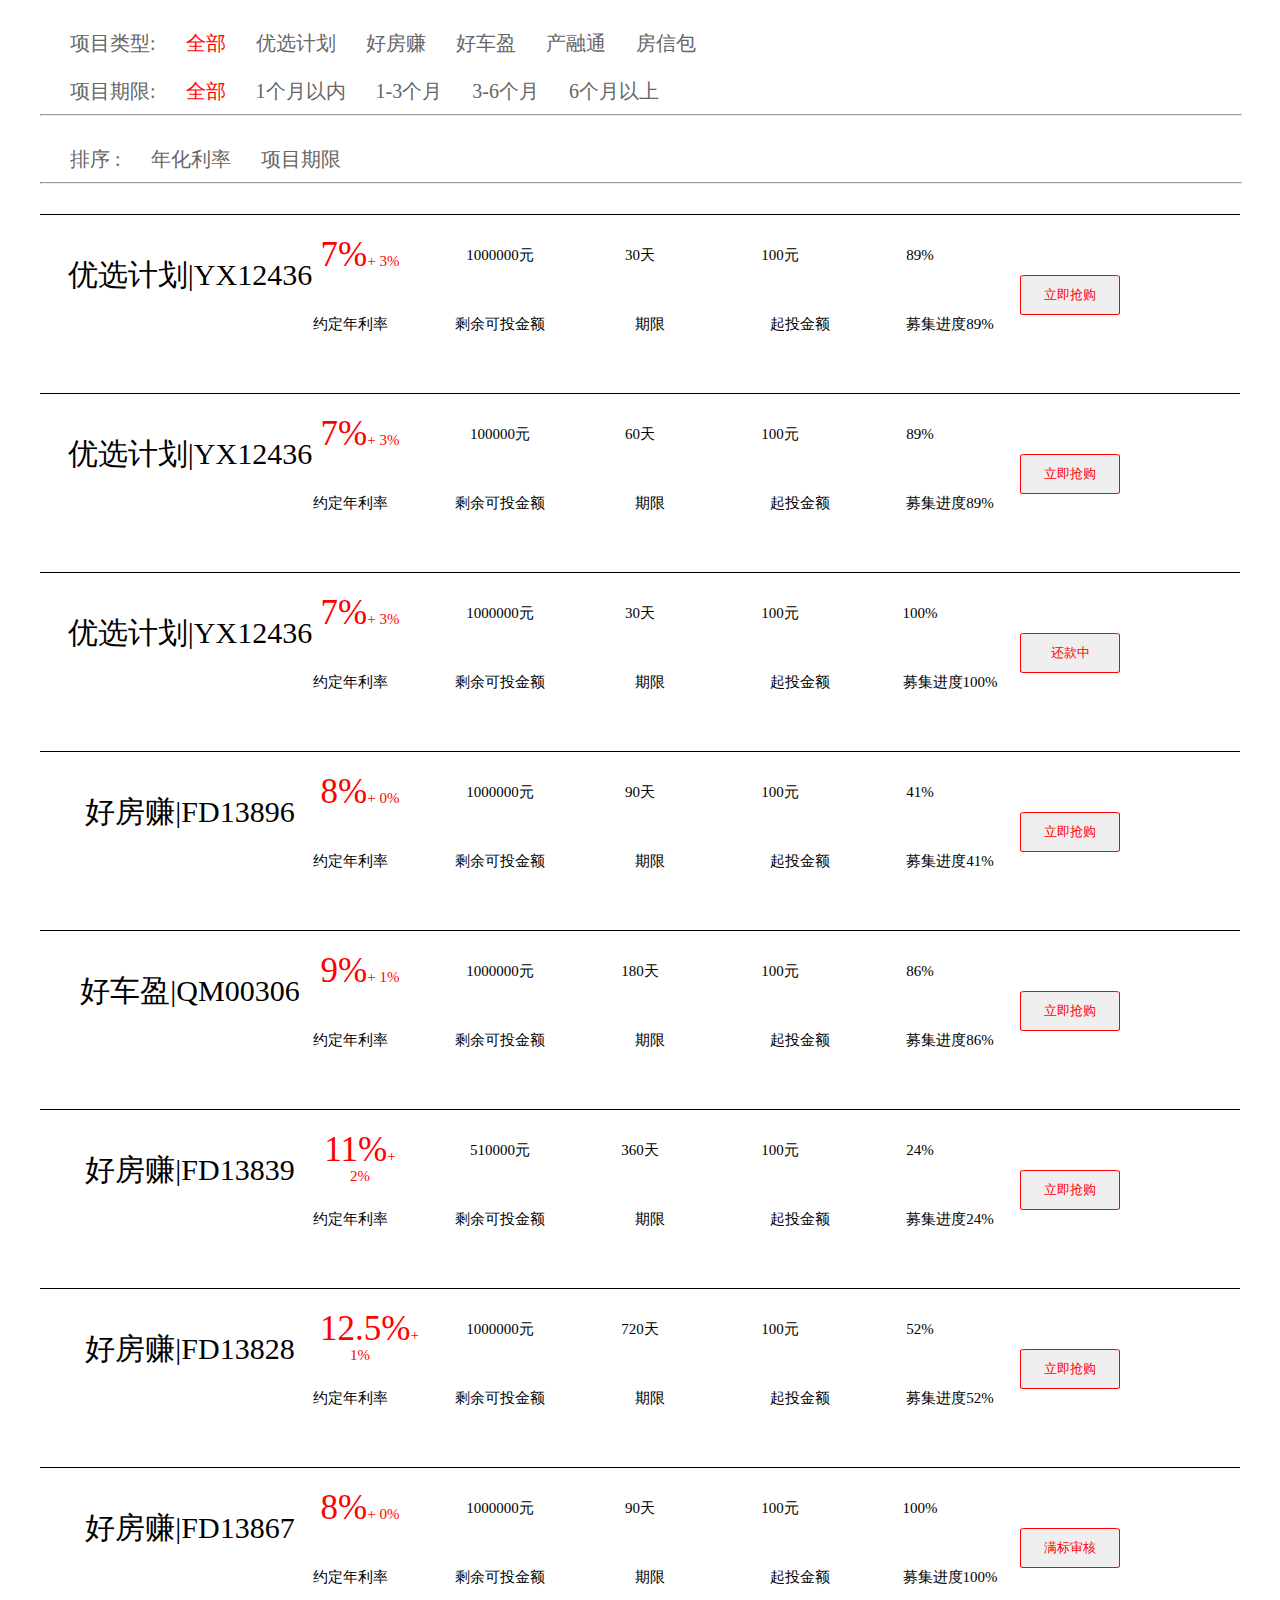
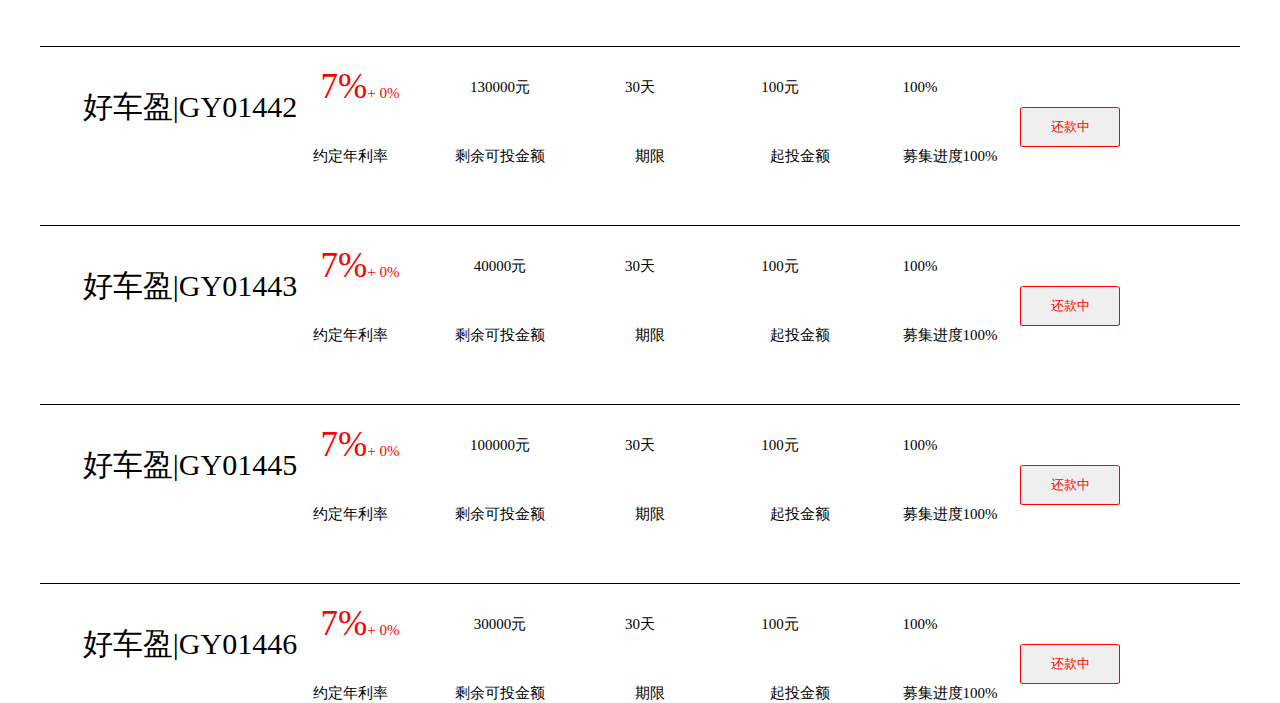
<file: licai-1/index.html>
<!DOCTYPE html>
<html lang="en">
<head>
	<meta charset="UTF-8">
	<title> 月考 </title>
	<link rel="stylesheet" href="style.css">
	<script src = "index3.js"></script>
</head>
<body>	
	<div id = "warp">
		<div id="nav">
			<ul id = "item_type">
				<li>项目类型:</li>
				<li class = "item_active">全部</li>
				<li>优选计划</li>
				<li>好房赚</li>
				<li>好车盈</li>
 				<li>产融通</li>
				<li>房信包</li>
			</ul>
			<br>
			<ul id = "item_time">
				<li>项目期限:</li>
				<li class="item_active">全部</li>
				<li>1个月以内</li>
				<li>1-3个月</li>
				<li>3-6个月</li>
				<li>6个月以上</li>
			</ul>
			<br><br>
			<hr width="100%">
			<ul id = "comp">
				<li>排序 : </li>
				<li>年化利率</li>
				<li>项目期限</li>
			</ul>
			<br><br>
			<hr width="100%">
		</div>		
		<div id="content">
			<ul id="content_ul">
				<!--渲染部分-->
			</ul>
		</div>
	</div>

	<script>
		new App({
			content_ul : "content_ul",
			item_type : "item_type",
			item_time : "item_time",
			comp : "comp",
		});
	</script>
</body>
</html>
</file>
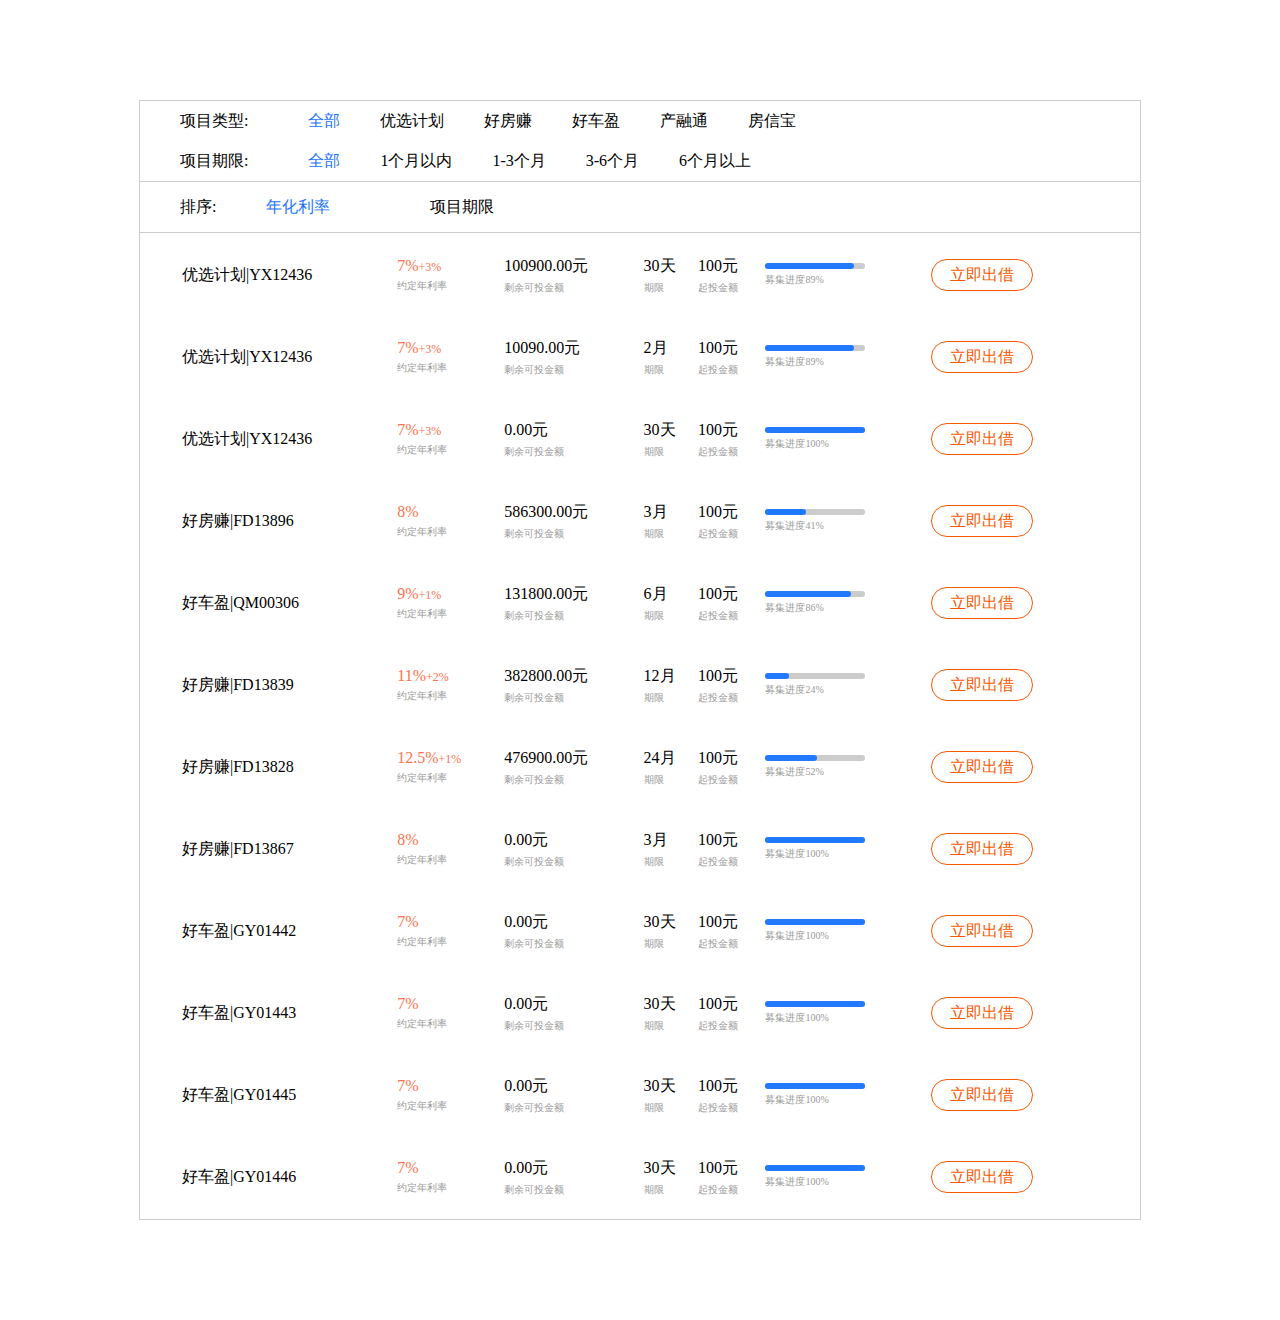
<file: licai-2/index.html>
<!DOCTYPE html>
<html lang="en">
<head>
	<meta charset="UTF-8">
	<title>Document</title>
	<script src="index.js"></script>
	<script src="ajax.js"></script>
	<link rel="stylesheet" href="style.css">
</head>
<body>
	<div class="wrap">
		<div class="top">
			<div class="str">
				<p>项目类型:</p>
				<ul class="sta">
					<li class="active">全部</li>
					<li>优选计划</li>
					<li>好房赚</li>
					<li>好车盈</li>
					<li>产融通</li>
					<li>房信宝</li>
				</ul>
			</div>
			<div class="data">
				<p>项目期限:</p>
				<ul class="stb">
					<li class="active">全部</li>
					<li>1个月以内</li>
					<li>1-3个月</li>
					<li>3-6个月</li>
					<li>6个月以上</li>
				</ul>
			</div>
		</div>
		<div class="tit">
			<p>排序:<span class="check">年化利率</span><span>项目期限</span></p>
		</div>
		<table class="cont">
			<!-- <tr>
				<td class="first"><span>优选计划</span>|<span>YX12</span></td>
				<td>
					<p><span>7%</span><b>+3%</b></p>
					<i>约定年利率</i>
				</td>
				<td>
					<p>531,100.00元</p>
					<i>剩余可投金额</i>
				</td>
				<td>
					<p>30天</p>
					<i>期限</i>
				</td>
				<td>
					<p>100元</p>
					<i>起投金额</i>
				</td>
				<td>
					<aside><p class="rate"></p></aside>
					<i>募集进度<span>89</span>%</i>
				</td>
				<td>
					<div class="sta">立即出借</div>
				</td>
			</tr> -->
			
		</table>
	</div>

	<script>
		new File({
			sta : ".sta",
			stb : ".stb",
			tit : ".tit",
			cont : ".cont"
		})
	</script>
</body>
</html>
</file>
<file: licai-1/style.css>
*{
	padding: 0;
	margin: 0;
}
#warp{
	width: 1200px;
	height: 600px;
	margin: 30px auto;
}
ul {
	margin-top: 30px;

	list-style: none
}
li{
	float: left; 
	font-size: 15px;
}
#item_type li{
	margin-left: 30px;
	font-size: 20px;
	color: #666;
}
#item_time li{
	margin-left: 30px;
	font-size: 20px;
	color: #666;
}
#comp li{
	margin-left: 30px;
	font-size: 20px;
	color: #666;
}
.top{
	line-height: 20px;

}
.top li{
	text-align: center;
	width: 80px;
	margin-right: 60px;
}
.item_name{
	display: inline-block;
	width: 300px;
	padding-top:20px;
	font-size: 30px;
}
.item_rate_first{
	font-size: 35px;
	color: red;
}
.item_rate_second{
	color: red;
}
.bottom{
	margin-left: 210px;
}

.bottom li{
	margin: 0 auto;
	margin-left: 50px;
	width: 100px;
}
.explain {
	display: inline-block;
	width: 100%;
	text-align: center;
}

#content>ul>div{
	border-top: 1px solid black;
	margin-bottom: 130px;
}
.btn{
	width: 100px;
	height: 40px;
	border-radius: 5%;
	margin-top: 30px;
	border: 1px solid red;
	color: red;
}

#item_type .item_active{
	color: #f00;
}
#item_time .item_active{
	color: #f00;
}
</file>
<file: licai-2/style.css>
*{
	margin: 0;
	padding: 0;
	list-style: none;
	text-decoration: none;
}
.wrap{
	width: 1000px;
	height: auto;
	margin: 100px auto;
	border:1px solid #ccc;
}
.top{
	width: 100%;
	height: 80px;
}
.top li{
	cursor: pointer;
}
.str,.data{
	width: 100%;
	height: 40px;
	line-height: 40px;
}
.str p,.str ul,.str ul li,.data p,.data ul,.data ul li{
	float: left;
}
.str p,.data p{
	padding: 0 40px;
}
.str li,.data li{
	margin: 0 20px;
}
.str li.active,.data li.active{
	color:#1874FF;
}
.tit{
	border-top: 1px solid #ccc;
	border-bottom: 1px solid #ccc;
	height: 50px;
	line-height: 50px;
	padding-left: 40px;
}
.tit span{
	margin: 0 50px;
}
.check{
	color: #1874FF;
}
.cont{
	width: 920px;
	margin: 0 40px;
}
.cont tr{
	height: 80px;
	border-bottom: 1px solid #ccc;
}
.cont i{
	font-style: normal;
	color: #999;
	font-size: 10px;
}
td p b{
	font-size: 12px;
	font-weight: normal;
}
td p span,td p b{
	color: #FF7250;
}
td aside{
	width: 100px;
	height: 6px;
	border-radius: 3px;
	background: #ccc;
}
.rate{
	height: 6px;
	border-radius: 3px;
	background: #2079FF;
}
td div{
	width: 100px;
	height: 30px;
	line-height: 30px;
	text-align: center;
	border-radius: 25px;
	border:1px solid #FA5900;
	color: #FA5900;
}
td div:hover{
	background: #FA5900;
	color: #fff;
}
td div.sta{
	border-color: #ccc;
	color: #ccc;

}
h1{
	text-align: center;
	font-size:200px;
	line-height: 500px;
	color: red;
}
</file>
